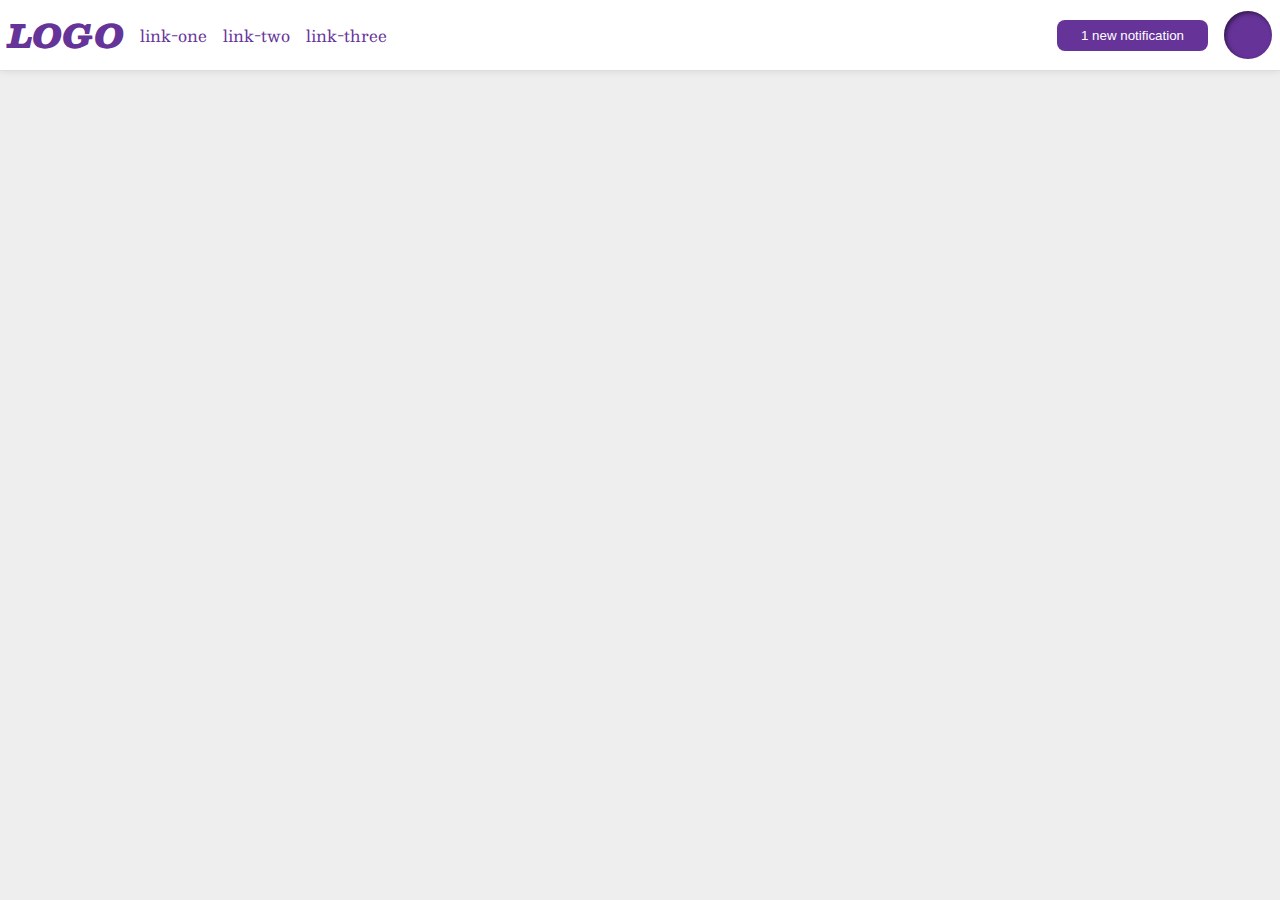
<file: flex/03-flex-header-2/index.html>
<!DOCTYPE html>
<html lang="en">
  <head>
    <meta charset="UTF-8">
    <meta http-equiv="X-UA-Compatible" content="IE=edge">
    <meta name="viewport" content="width=device-width, initial-scale=1.0">
    <title>Flex Header 2</title>
    <link rel="stylesheet" href="style.css">
  </head>
  <body>
    <div class="header">
      <div class="left-side">
        <div class="logo">
        LOGO
        </div>
        <ul class="links">
        <li><a href="google.com">link-one</a></li>
        <li><a href="google.com">link-two</a></li>
        <li><a href="google.com">link-three</a></li>
        </ul>
      </div>
      <div class="right-side">  
        <button class="notifications">
        1 new notification
        </button>
        <div class="profile-image"></div>
      </div>
    </div>
  </body>
</html>
</file>
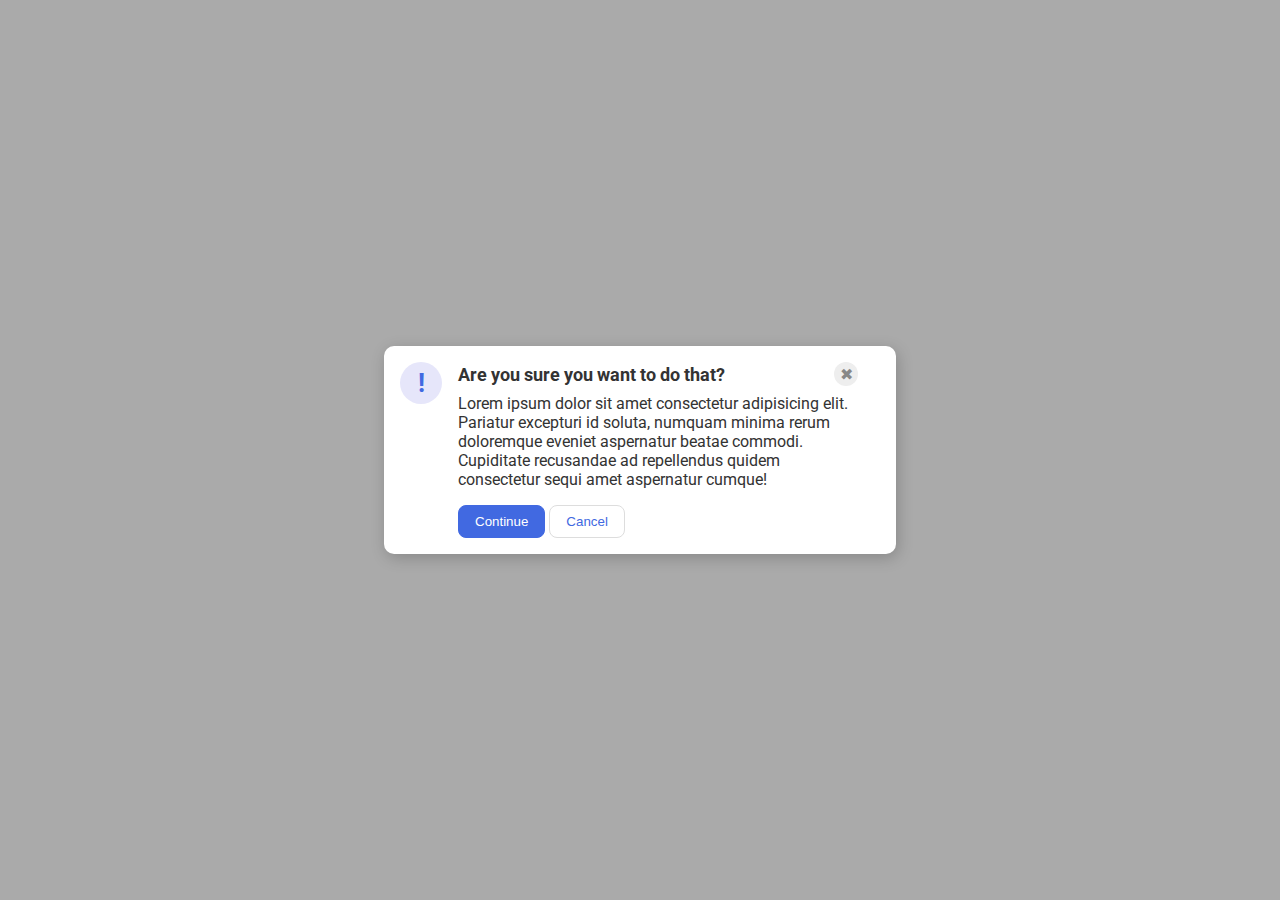
<file: flex/05-flex-modal/index.html>
<!DOCTYPE html>
<html lang="en">
  <head>
    <meta charset="UTF-8">
    <meta http-equiv="X-UA-Compatible" content="IE=edge">
    <meta name="viewport" content="width=device-width, initial-scale=1.0">
    <link rel="stylesheet" href="style.css">
    <title>Modal</title>
  </head>
  <body>
    <div class="modal">
        <div class="icon">!</div>
        <div class="container">
          <div class="header">Are you sure you want to do that?
          <div class="close-button">✖</div>
        </div>
        <div class="text">Lorem ipsum dolor sit amet consectetur adipisicing elit. Pariatur excepturi id soluta, numquam minima rerum doloremque eveniet aspernatur beatae commodi. Cupiditate recusandae ad repellendus quidem consectetur sequi amet aspernatur cumque!</div>
        <button class="continue">Continue</button>
        <button class="cancel">Cancel</button>
    </div>
  </body>
</html>
</file>
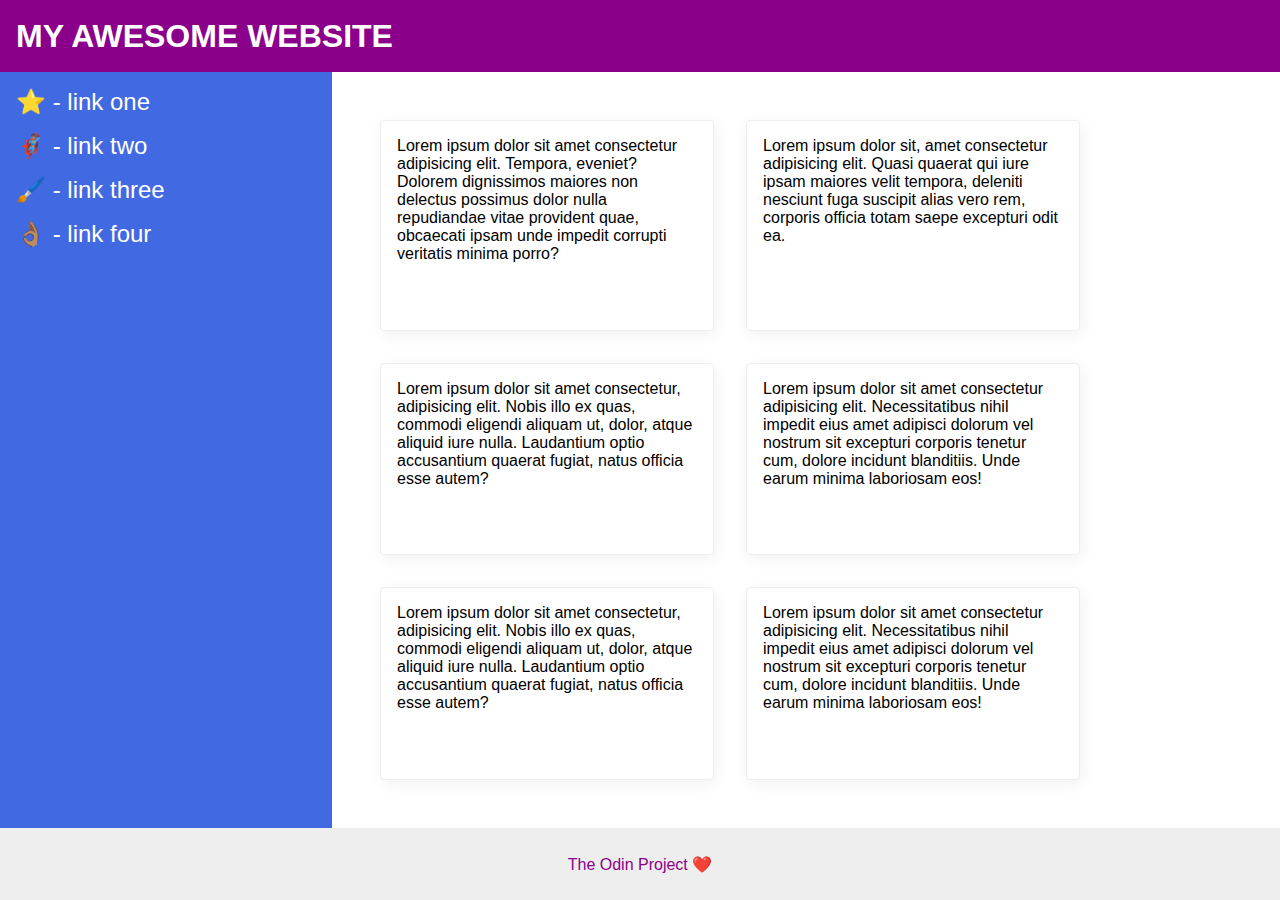
<file: flex/07-flex-layout-2/index.html>
<!DOCTYPE html>
<html lang="en">
  <head>
    <meta charset="UTF-8">
    <meta http-equiv="X-UA-Compatible" content="IE=edge">
    <meta name="viewport" content="width=device-width, initial-scale=1.0">
    <title>The Holy Grail</title>
    <link rel="stylesheet" href="style.css">
  </head>
  <body>
    <div class="header">
      MY AWESOME WEBSITE
    </div>
    <div class="body">
      <div class="sidebar">
        <ul>
          <li><a href="#">⭐ - link one</a></li>
          <li><a href="#">🦸🏽‍♂️ - link two</a></li>
          <li><a href="#">🖌️ - link three</a></li>
          <li><a href="#">👌🏽 - link four</a></li>
        </ul>
      </div>
      <div class="container">
        <div class="card">Lorem ipsum dolor sit amet consectetur adipisicing elit. Tempora, eveniet? Dolorem dignissimos maiores non delectus possimus dolor nulla repudiandae vitae provident quae, obcaecati ipsam unde impedit corrupti veritatis minima porro?</div>
        <div class="card">Lorem ipsum dolor sit, amet consectetur adipisicing elit. Quasi quaerat qui iure ipsam maiores velit tempora, deleniti nesciunt fuga suscipit alias vero rem, corporis officia totam saepe excepturi odit ea.</div>
        <div class="card">Lorem ipsum dolor sit amet consectetur, adipisicing elit. Nobis illo ex quas, commodi eligendi aliquam ut, dolor, atque aliquid iure nulla. Laudantium optio accusantium quaerat fugiat, natus officia esse autem?</div>
        <div class="card">Lorem ipsum dolor sit amet consectetur adipisicing elit. Necessitatibus nihil impedit eius amet adipisci dolorum vel nostrum sit excepturi corporis tenetur cum, dolore incidunt blanditiis. Unde earum minima laboriosam eos!</div>
        <div class="card">Lorem ipsum dolor sit amet consectetur, adipisicing elit. Nobis illo ex quas, commodi eligendi aliquam ut, dolor, atque aliquid iure nulla. Laudantium optio accusantium quaerat fugiat, natus officia esse autem?</div>
        <div class="card">Lorem ipsum dolor sit amet consectetur adipisicing elit. Necessitatibus nihil impedit eius amet adipisci dolorum vel nostrum sit excepturi corporis tenetur cum, dolore incidunt blanditiis. Unde earum minima laboriosam eos!</div>
      </div>
    </div>  
    <div class="footer">
      The Odin Project ❤️
    </div>
  </body>
</html>
</file>
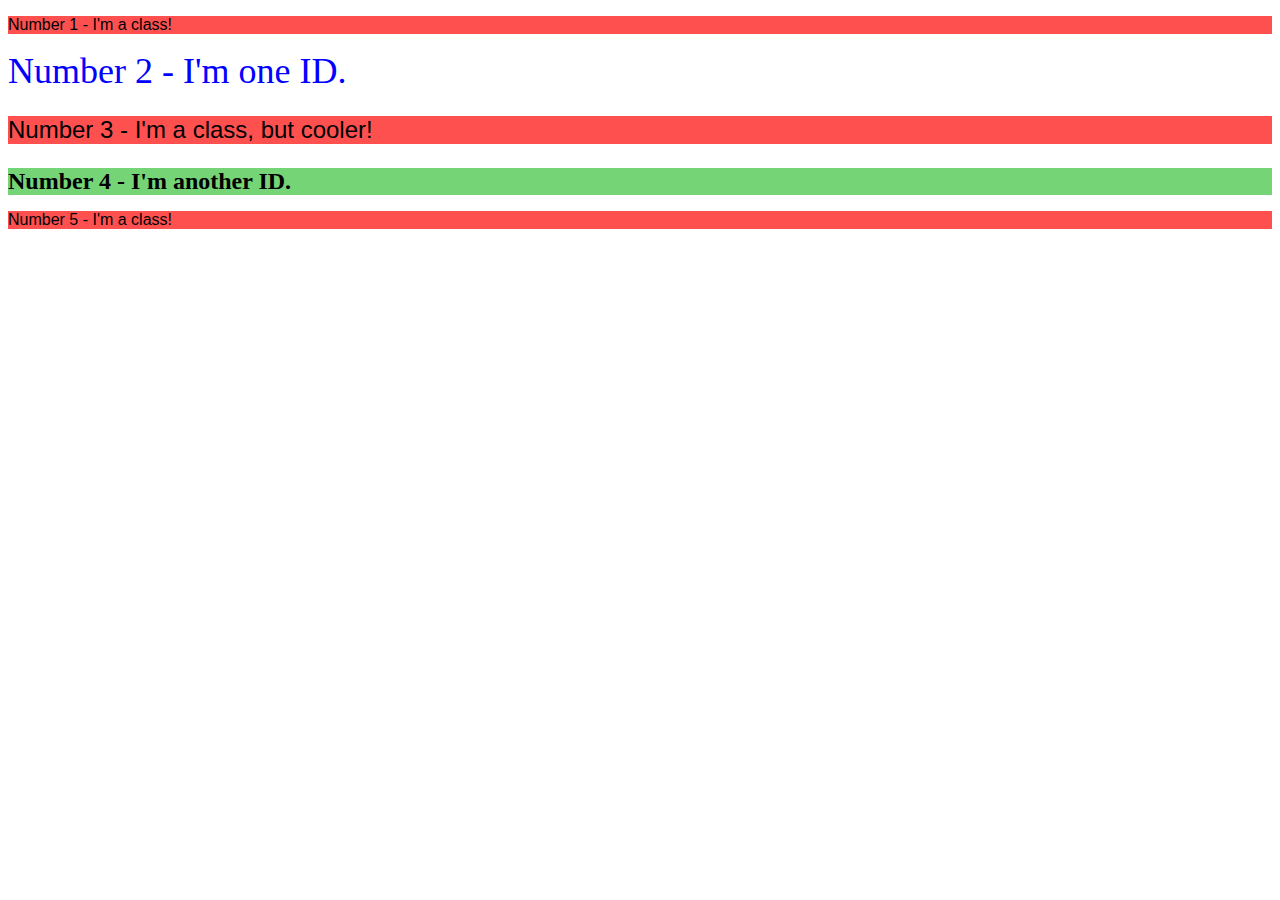
<file: foundations/02-class-id-selectors/index.html>
<!DOCTYPE html>
<html lang="en">
  <head>
    <meta charset="UTF-8">
    <meta http-equiv="X-UA-Compatible" content="IE=edge">
    <meta name="viewport" content="width=device-width, initial-scale=1.0">
    <title>Class and ID Selectors</title>
    <link rel="stylesheet" href="style.css">
  </head>
  <body>
    <p>Number 1 - I'm a class!</p>
    <div id="NumberTwo">Number 2 - I'm one ID.</div>
    <p class="Three">Number 3 - I'm a class, but cooler!</p>
    <div id="NumberFour">Number 4 - I'm another ID.</div>
    <p>Number 5 - I'm a class!</p>
  </body>
</html>
</file>
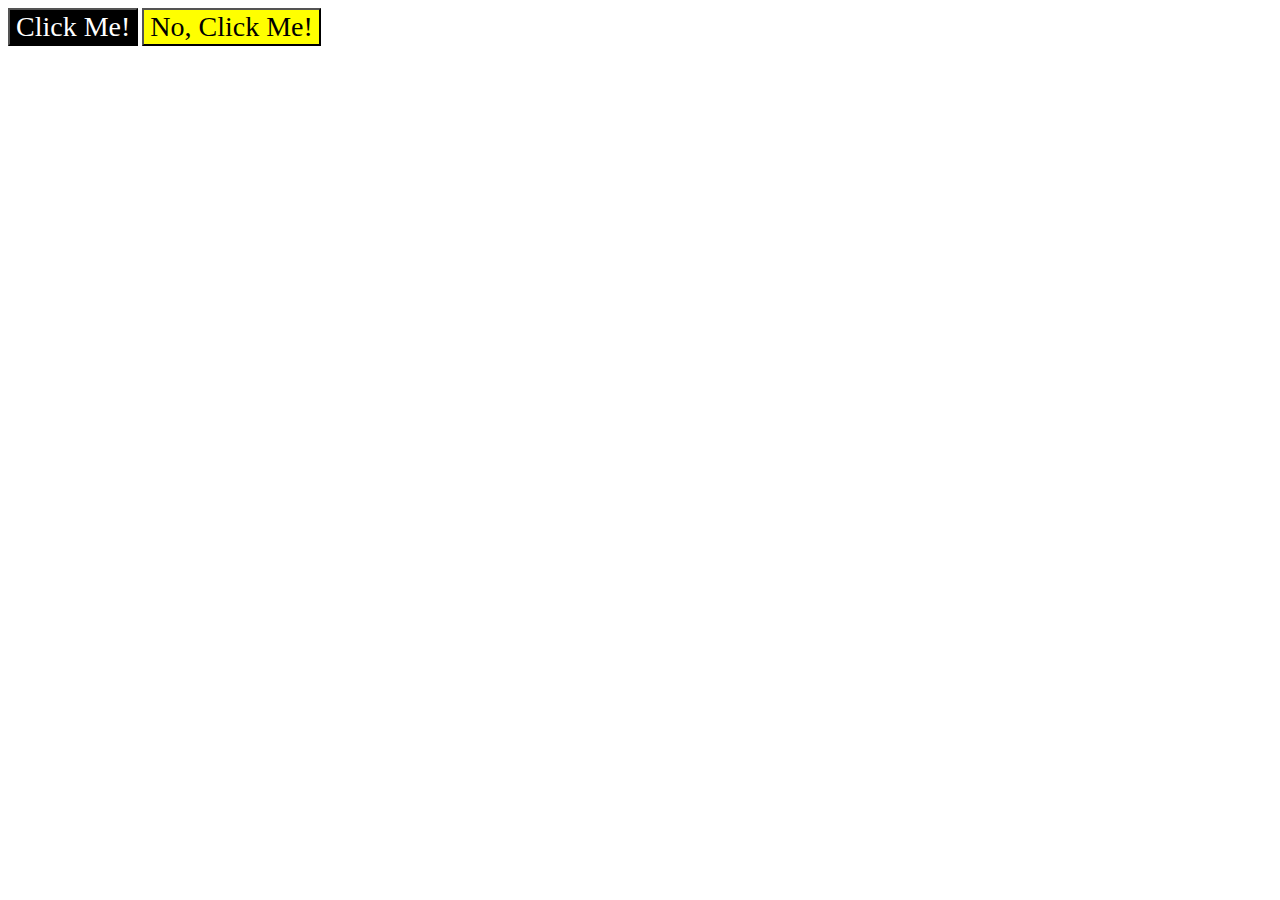
<file: foundations/03-grouping-selectors/index.html>
<!DOCTYPE html>
<html lang="en">
  <head>
    <meta charset="UTF-8">
    <meta http-equiv="X-UA-Compatible" content="IE=edge">
    <meta name="viewport" content="width=device-width, initial-scale=1.0">
    <title>Grouping Selectors</title>
    <link rel="stylesheet" href="style.css">
  </head>
  <body>
    <!-- I originally put <div> surrounding the buttons, but after realizing that I should be doing grouping selectors, I removed it -->
      <button class="button one">Click Me!</button>
      <button class="button two">No, Click Me!</button>
  </body>
</html>
</file>
<file: flex/03-flex-header-2/style.css>
/* this is some magical font-importing.  
you'll learn about it later. */
@import url('https://fonts.googleapis.com/css2?family=Besley:ital,wght@0,400;1,900&display=swap');

body {
  margin: 0;
  background: #eee;
  font-family: Besley, serif;
}

.header {
  background: white;
  border-bottom: 1px solid #ddd;
  box-shadow: 0 0 8px rgba(0,0,0,.1);
  display: flex;
  justify-content: space-between;
  /*align-items: center;*/
  padding: 8px;
}

.profile-image {
  background: rebeccapurple;
  box-shadow: inset 2px 2px 4px rgba(0,0,0,.5);
  border-radius: 50%;
  width: 48px;
  height:  48px;
}

.logo {
  color: rebeccapurple;
  font-size: 32px;
  font-weight: 900;
  font-style: italic;
  display: flex;
}

button {
  border: none;
  border-radius: 8px;
  background: rebeccapurple;
  color: white;
  padding: 8px 24px;
  display: flex;
}

a {
  /* this removes the line under our links */
  text-decoration: none;
  color: rebeccapurple;
  display: flex; 
}

ul {
  list-style-type: none;
  display: flex;
  gap: 16px;
  margin: 0;
  padding: 0;
}

.left-side, .right-side {
  display: flex;
  align-items: center;
  gap: 16px;
}
</file>
<file: flex/05-flex-modal/style.css>
@import url('https://fonts.googleapis.com/css2?family=Roboto:wght@400;700&display=swap');

html, body {
  height: 100%;
}

body {
  font-family: Roboto, sans-serif;
  margin: 0;
  background: #aaa;
  color: #333;
  /* I'll give you this one for free lol */
  display: flex;
  align-items: center;
  justify-content: center;
}

.modal {
  background: white;
  width: 480px;
  border-radius: 10px;
  box-shadow: 2px 4px 16px rgba(0,0,0,.2);
  display: flex;
  gap: 16px;
  padding: 16px;
}

.icon {
  color: royalblue;
  font-size: 26px;
  font-weight: 700;
  background: lavender;
  width: 42px;
  height: 42px;
  border-radius: 50%;
  display: flex;
  align-items: center;
  justify-content: center;
  flex-shrink: 0;
} 

.header {
  display: flex;
  align-items: center;
  justify-content: space-between;
  font-size: 18px;
  font-weight: 700;
  margin-bottom: 8px;
}

.close-button {
  background: #eee;
  border-radius: 50%;
  color: #888;
  font-weight: 400;
  font-size: 16px;
  height: 24px;
  width: 24px;
  display: flex;
  align-items: center;
  justify-content: center;
}

button {
  padding: 8px 16px;
  border-radius: 8px;
}

button.continue {
  background: royalblue;
  border: 1px solid royalblue;
  color: white;
}

button.cancel {
  background: white;
  border: 1px solid #ddd;
  color: royalblue;
}

.text {
  display: flex;
  max-width: 400px;
  justify-content:end; 
  margin-bottom: 16px; 
}
</file>
<file: flex/07-flex-layout-2/style.css>
body {
  font-family: -apple-system, BlinkMacSystemFont, 'Segoe UI', Roboto, Oxygen, Ubuntu, Cantarell, 'Open Sans', 'Helvetica Neue', sans-serif;
  margin: 0;
  min-height: 100vh;
}

.header {
  height: 72px;
  background: darkmagenta;
  color: white;
}

.footer {
  height: 72px;
  background: #eee;
  color: darkmagenta;
}

.sidebar {
  width: 300px;
  background: royalblue;
}

.card {
  border: 1px solid #eee;
  box-shadow: 2px 4px 16px rgba(0,0,0,.06);
  border-radius: 4px;
}

/* beginning of edits */

body {
  display: flex;
  flex-direction: column;
} /* this was CORRECT */

.header {
  font-size: 32px;
  font-weight: 900;
  display: flex;
  align-items: center;
  padding-left: 16px;
  /* This was CORRECT aside from padding which they have as "0 16px" not just 16px like I do */
}

.body {
  flex: 1;
  display: flex;
}

.sidebar {
  flex-shrink: 0;
  padding: 16px;
  /* here they had you make a parent div: "body" and then nestle the sidebar in that. I tried adding the attributes used for body into sidebar and it wouldn't give the same results. DON'T UNDERSTAND WHY */
}


ul {
  list-style: none;
  margin: 0;
  padding: 0;
  /* they added the margin and padding attributes to get it up and tight to the top left. I didn't initially see the need for that */
}

li {
  margin-bottom: 16px;
  /* They added this to space the list out a bit, I can see why they wanted it. */
}

a {
  text-decoration: none;
  font-size: 24px;
  color: white;
  /* this is all CORRECT */
}

.container {
  padding: 32px;
  display: flex;
  flex-wrap: wrap;
}

.card {
  padding: 16px;
  margin: 16px;
  width: 300px;
  /* This was difficult for me to understand exaclty why it works and I'm not convinced that I do get it. They had you make specific divs for the container and I had trouble ensuring that the 
  ".body" div was actually closed, it got lost a little bit with how much stuff there was.*/
}

.footer {
  display: flex;
  align-items: center;
  justify-content: center;
  /* footer was CORRECT as well */
}
</file>
<file: foundations/02-class-id-selectors/style.css>
p {
    background-color: #ff5050;
    font-family: "Verdana", "Deja Vu Sans", sans-serif;
}

.Three {
    font-size: 24px;
}

#NumberTwo {
    color: blue; 
    font-size: 36px;
}

#NumberFour {
    background-color: #75d475;
    font-size: 24px;
    font-weight: bold;
}
</file>
<file: foundations/03-grouping-selectors/style.css>
/* rule 1 */
.button.one {
    color: white;
    background-color: black;
}

/* rule 2 */
.button.two {
    background-color: yellow;
}

/* rule for both, using grouping selector */
.button.one,
.button.two
        {
    font-size: 28px;
    font-family: 'Times New Roman', sans-serif;
}
</file>
